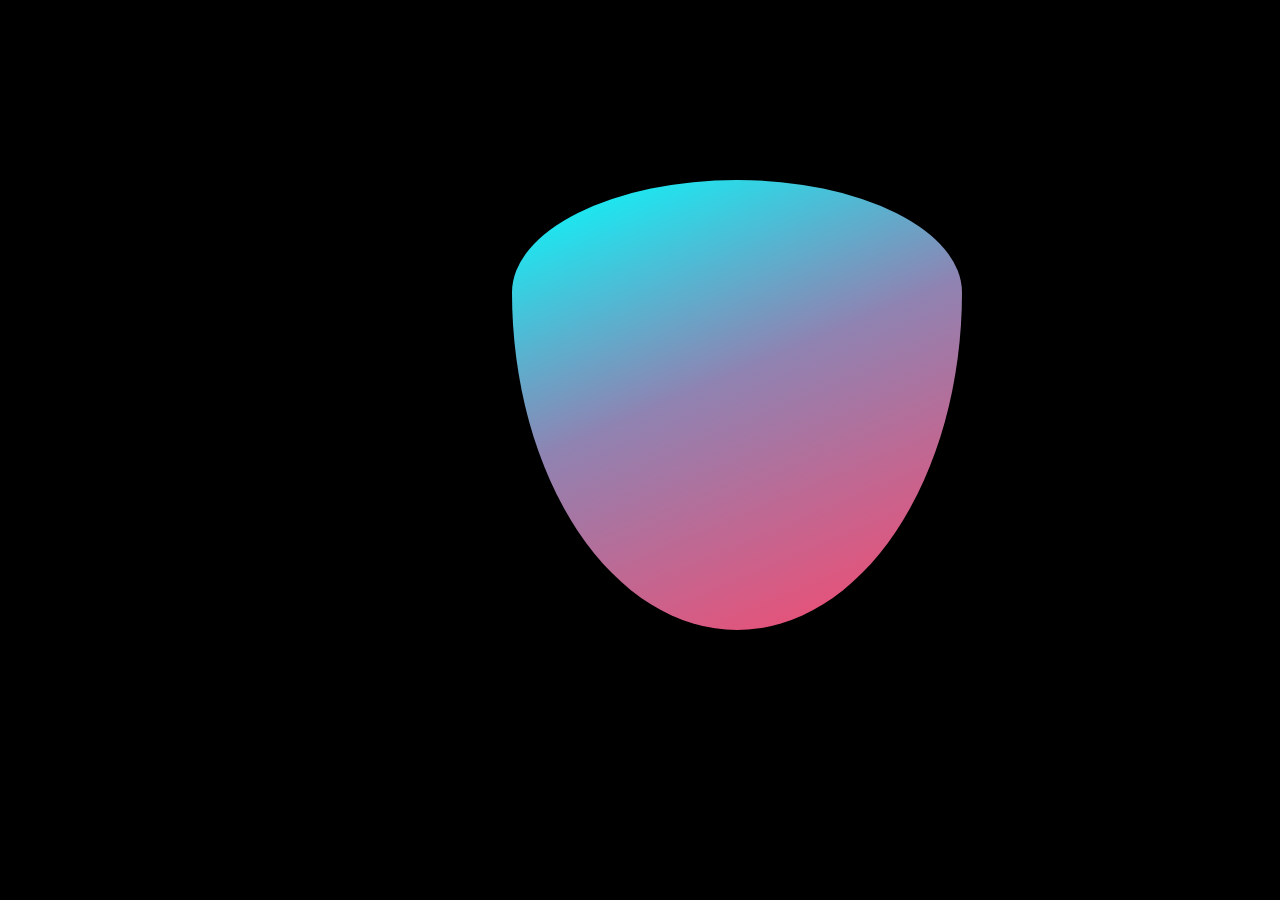
<file: test.html>
<!DOCTYPE html>
<html lang="en">

<head>
    <meta charset="UTF-8">
    <meta http-equiv="X-UA-Compatible" content="IE=edge">
    <meta name="viewport" content="width=device-width, initial-scale=1.0">
    <title>Document</title>
    <style>
        body {
            background-color: black;
        }

        #img {
            position: absolute;
            top: 20%;
            left: 40%;
            height: 450px;
            width: 450px;
            background: rgb(0, 255, 255);
            background: linear-gradient(157deg, rgba(0, 255, 255, 1) 0%, rgba(143, 131, 178, 1) 45%, rgba(252, 70, 107, 1) 100%);
            /* border-radius: 85% 15% 70% 30% / 50% 10% 90% 50%; */
            /* border-radius: 50% 50% 50% 50% / 20% 20% 80% 80%; */
            /* border-radius: 50% 50% 50% 50% / 25% 25% 75% 75%; */
            border-radius: 50% 50% 50% 50% / 25% 25% 75% 75% ;
        }
    </style>
</head>

<body>
    <div id="img">

    </div>
</body>

</html>
</file>
